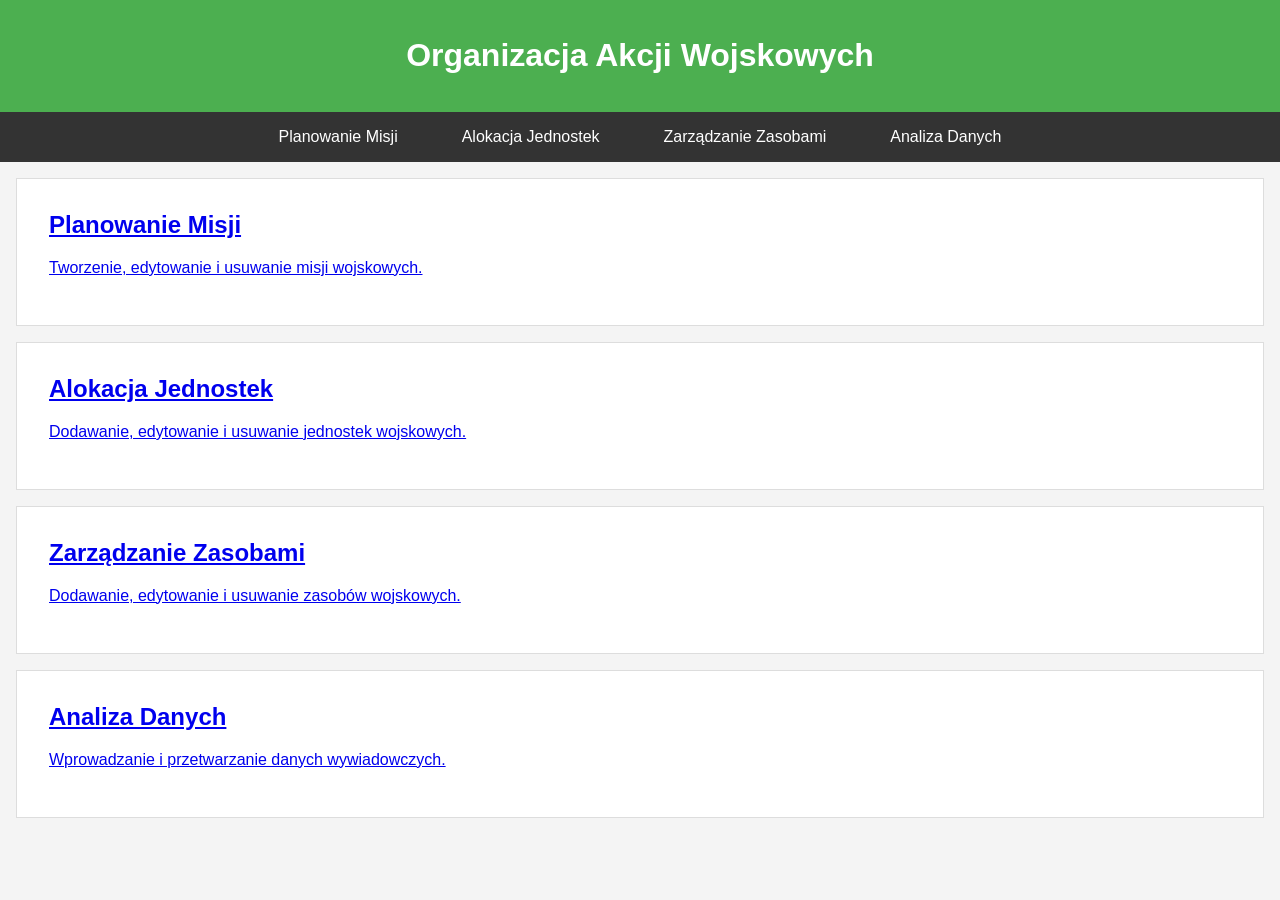
<file: index.html>
<!DOCTYPE html>
<html lang="pl">
<head>
    <meta charset="UTF-8">
    <meta name="viewport" content="width=device-width, initial-scale=1.0">
    <title>Organizacja Akcji Wojskowych</title>
    <link rel="stylesheet" href="styles.css">
    <link rel="icon" type="image/x-icon" href="https://cdn-icons-png.flaticon.com/512/3411/3411458.png">
</head>
<body>
    <header>
        <h1>Organizacja Akcji Wojskowych</h1>
    </header>
    <nav>
        <ul>
            <li><a href="misje.php">Planowanie Misji</a></li>
            <li><a href="jednostki.php">Alokacja Jednostek</a></li>
            <li><a href="zasoby.php">Zarządzanie Zasobami</a></li>
            <li><a href="analiza.php">Analiza Danych</a></li>
        </ul>
    </nav>
    <a href = "misje.php"><section id="planowanie">
        <h2>Planowanie Misji</h2>
        <p>Tworzenie, edytowanie i usuwanie misji wojskowych.</p>
    </section></a>
    <a href="jednostki.php"> <section id="alokacja">
        <h2>Alokacja Jednostek</h2>
        <p>Dodawanie, edytowanie i usuwanie jednostek wojskowych.</p>
    </section></a>
    <a href="zasoby.php"><section id="zasoby">
        <h2>Zarządzanie Zasobami</h2>
        <p>Dodawanie, edytowanie i usuwanie zasobów wojskowych.</p>
    </section></a>
    <a href = "analiza.php"><section id="analiza">
        <h2>Analiza Danych</h2>
        <p>Wprowadzanie i przetwarzanie danych wywiadowczych.</p>
    </section></a>
</body>
</html>
</file>
<file: styles.css>
body {
    font-family: Arial, sans-serif;
    background-color: #f4f4f4;
    margin: 0;
    padding: 0;
}

header {
    background-color: #4CAF50;
    color: white;
    padding: 1em 0;
    text-align: center;
}

nav {
    background-color: #333;
}

nav ul {
    list-style: none;
    padding: 0;
    margin: 0;
    display: flex;
    justify-content: center;
}

nav ul li {
    margin: 0 1em;
}

nav ul li a {
    color: white;
    text-decoration: none;
    padding: 1em;
    display: block;
}

nav ul li a:hover {
    background-color: #38b83d;
}

section {
    padding: 2em;
    margin: 1em;
    background-color: white;
    border: 1px solid #ddd;
}

section h2 {
    margin-top: 0;
}
</file>
